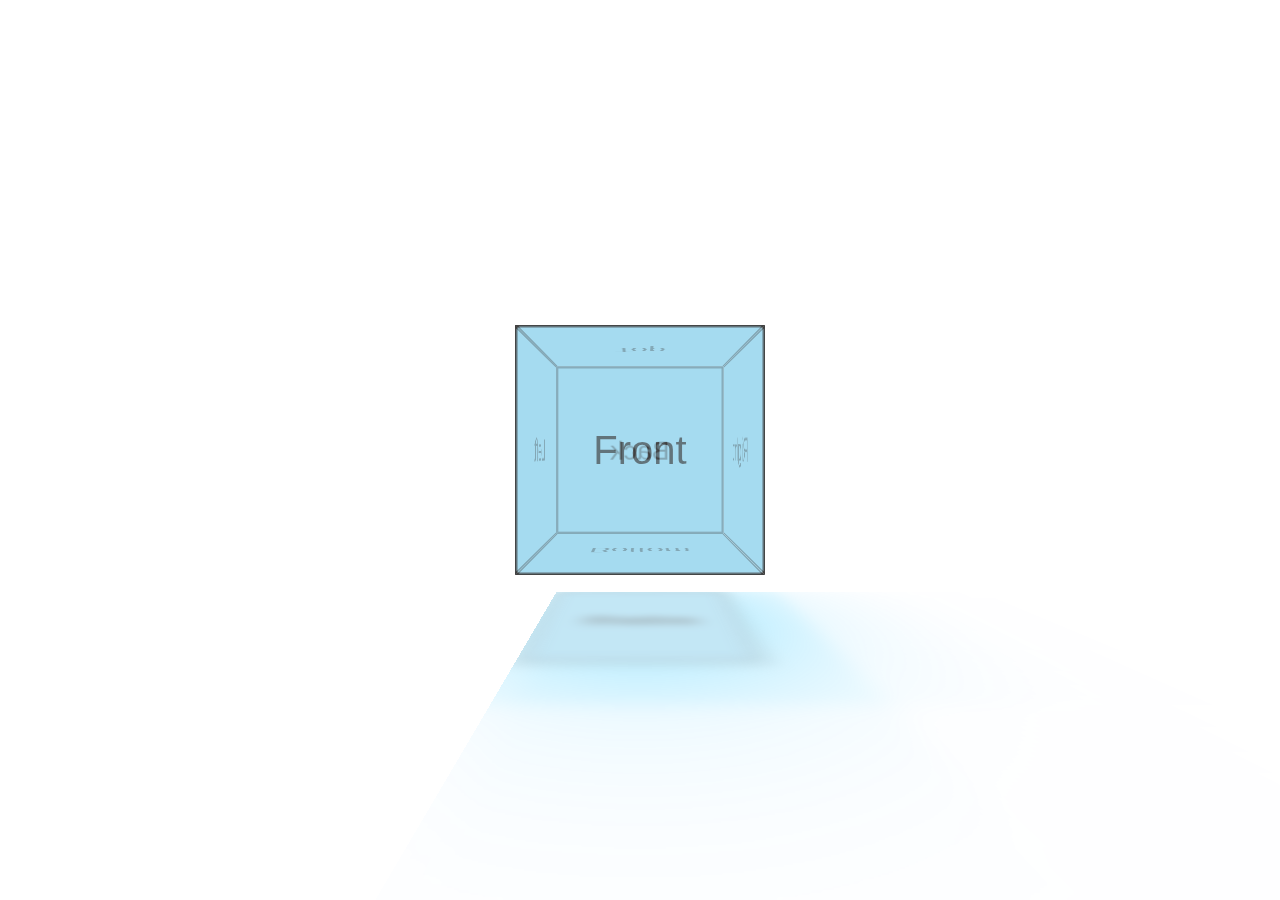
<file: cube-experiment.html>
<!DOCTYPE html>
<html lang="pt-BR">

<head>
    <meta charset="UTF-8">
    <meta name="viewport" content="width=device-width, initial-scale=1">
    <style>
        * {
            margin: 0;
            padding: 0;
            box-sizing: border-box;
        }

        :root {
            --face-color: skyblue;
            --shadow-color-1: rgba(0, 189, 255, 0.2);       
            --shadow-color-2: rgba(0, 189, 255, 0.3);     
            --shadow-color-3: rgba(0, 189, 255, 0.4);      
            --shadow-color-4: rgba(0, 189, 255, 0.5);   
            --shadow-color-5: rgba(0, 189, 255, 0.6);
        }

        body {
            display: flex;
            justify-content: center;
            align-items: center;
            min-height: 100vh;
            /* background: #050505; */
        }

        .container {
            width: 200px;
            height: 200px;
            perspective: 500px;
            margin: 100px;
        }

        .cube {
            position: relative;
            width: 200px;
            height: 200px;
            transform-style: preserve-3d;
            animation: turn 5s linear infinite;
        }

        .face {
            width: 200px;
            height: 200px;
            background: var(--face-color);
            border: 2px solid black;
            position: absolute;
            opacity: 0.5;
            display: flex;
            align-items: center;
            justify-content: center;
            font-family: Arial, sans-serif;
            font-size: 2rem;
            transition: background 2s linear;
        }

        .back {
            transform: translateZ(-100px) rotateY(180deg);
        }

        .front {
            transform: translateZ(100px);
        }

        .right {
            transform: translateX(100px) rotateY(90deg);
        }

        .left {
            transform: translateX(-100px) rotateY(-90deg);
        }

        .top {
            transform: translateY(-100px) rotateX(90deg);
        }

        .bottom {
            transform: translateY(100px) rotateX(-90deg);
        }

        .shadow {
            transform: translateY(170px) rotateX(90deg);
            filter: blur(10px);
            box-shadow: 0 0 120px var(--shadow-color-1),
                        0 0 200px var(--shadow-color-2),
                        0 0 300px var(--shadow-color-3),
                        0 0 400px var(--shadow-color-4),
                        0 0 500px var(--shadow-color-5);
        }

        @keyframes turn {
            from {
                transform: rotateX(-30deg) rotateY(0deg);
            }

            to {
                transform: rotateX(-30deg) rotateY(360deg);
            }
        }

        @media (prefers-reduced-motion: reduce) {
            .cube {
                animation: none;
                transform: rotate3d(1, 1, 0, 45deg);
            }
        }

    </style>
    <title>CSS Light Cube</title>
</head>

<body>
    <div class="container">
        <div class="cube">
            <div class="face top">Top</div>
            <div class="face bottom">Bottom</div>
            <div class="face left">Left</div>
            <div class="face right">Right</div>
            <div class="face front">Front</div>
            <div class="face back">Back</div>
            <div class="face shadow">Shadow</div>
        </div>
    </div>
</body>

</html>
</file>
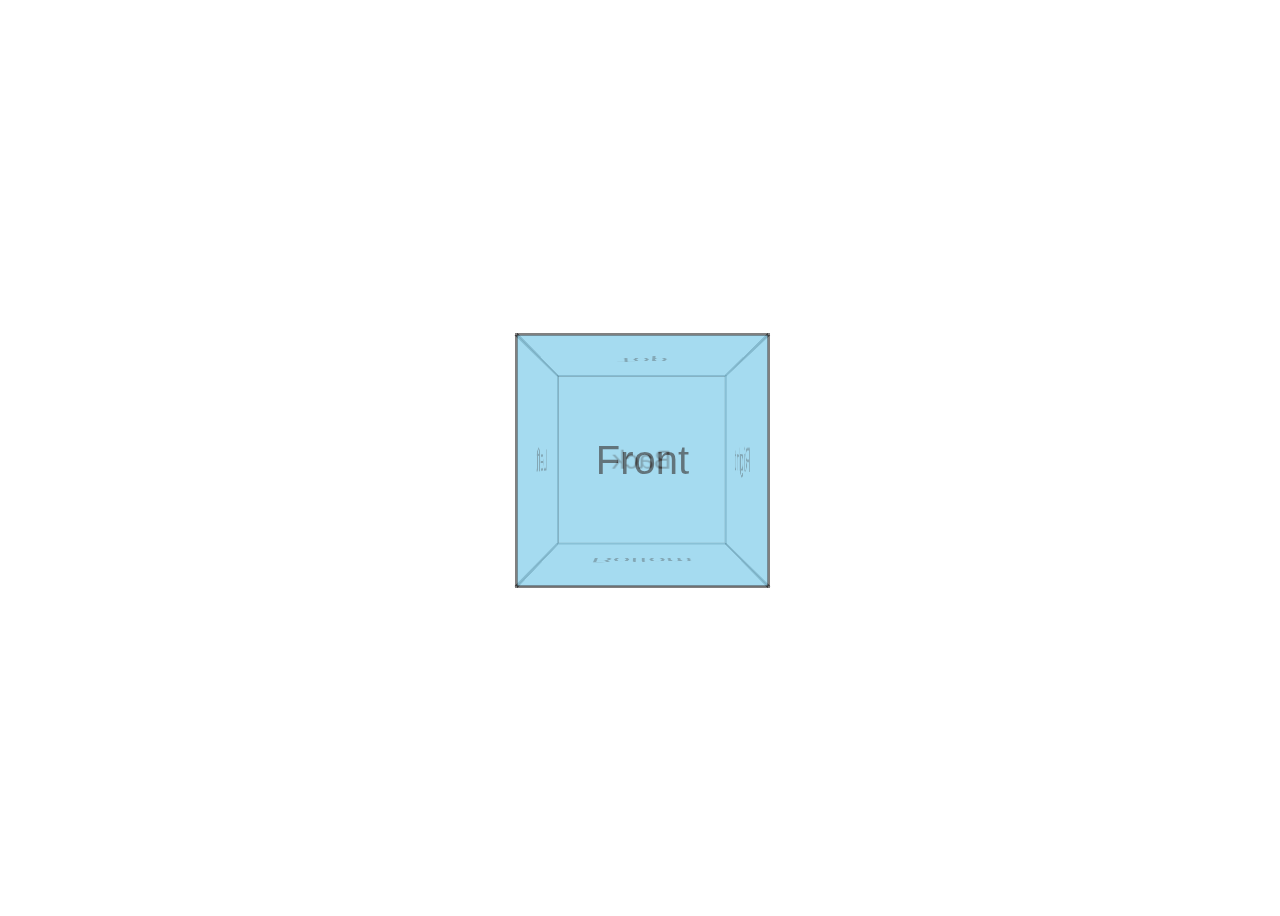
<file: cube.html>
<!DOCTYPE html>
<html lang="pt-BR">

<head>
    <meta charset="UTF-8">
    <meta name="viewport" content="width=device-width, initial-scale=1">
    <style>
        body {
            display: flex;
            justify-content: center;
            align-items: center;
            min-height: 100vh;
        }

        .container {
            width: 200px;
            height: 200px;
            perspective: 500px;
            margin: 100px;
        }

        .cube {
            position: relative;
            width: 200px;
            height: 200px;
            transform-style: preserve-3d;
            /* transform: rotate3d(1, 1, 0, 45deg); */
            animation: turn 5s linear infinite;
        }

        .face {
            width: 200px;
            height: 200px;
            background: skyblue;
            border: 2px solid black;
            position: absolute;
            opacity: 0.5;
            display: flex;
            align-items: center;
            justify-content: center;
            font-family: Arial, sans-serif;
            font-size: 2rem;
        }

        .back {
            transform: translateZ(-100px) rotateY(180deg);
        }

        .front {
            transform: translateZ(100px);
        }

        .right {
            transform: translateX(100px) rotateY(90deg);
        }

        .left {
            transform: translateX(-100px) rotateY(-90deg);
        }

        .top {
            transform: translateY(-100px) rotateX(90deg);
        }

        .bottom {
            transform: translateY(100px) rotateX(-90deg);
        }

        @keyframes turn {
            from {
                transform: rotate3d(0, 0, 0, 0);
            }

            to {
                transform: rotate3d(1, 1, 0, 360deg);
            }
        }

        @media (prefers-reduced-motion: reduce) {
            .cube {
                animation: none;
                transform: rotate3d(1, 1, 0, 45deg);
            }
        }
    </style>
    <title>CSS Light Cube</title>
</head>

<body>
    <div class="container">
        <div class="cube">
            <div class="face top">Top</div>
            <div class="face bottom">Bottom</div>
            <div class="face left">Left</div>
            <div class="face right">Right</div>
            <div class="face front">Front</div>
            <div class="face back">Back</div>
        </div>
    </div>
</body>

</html>
</file>
